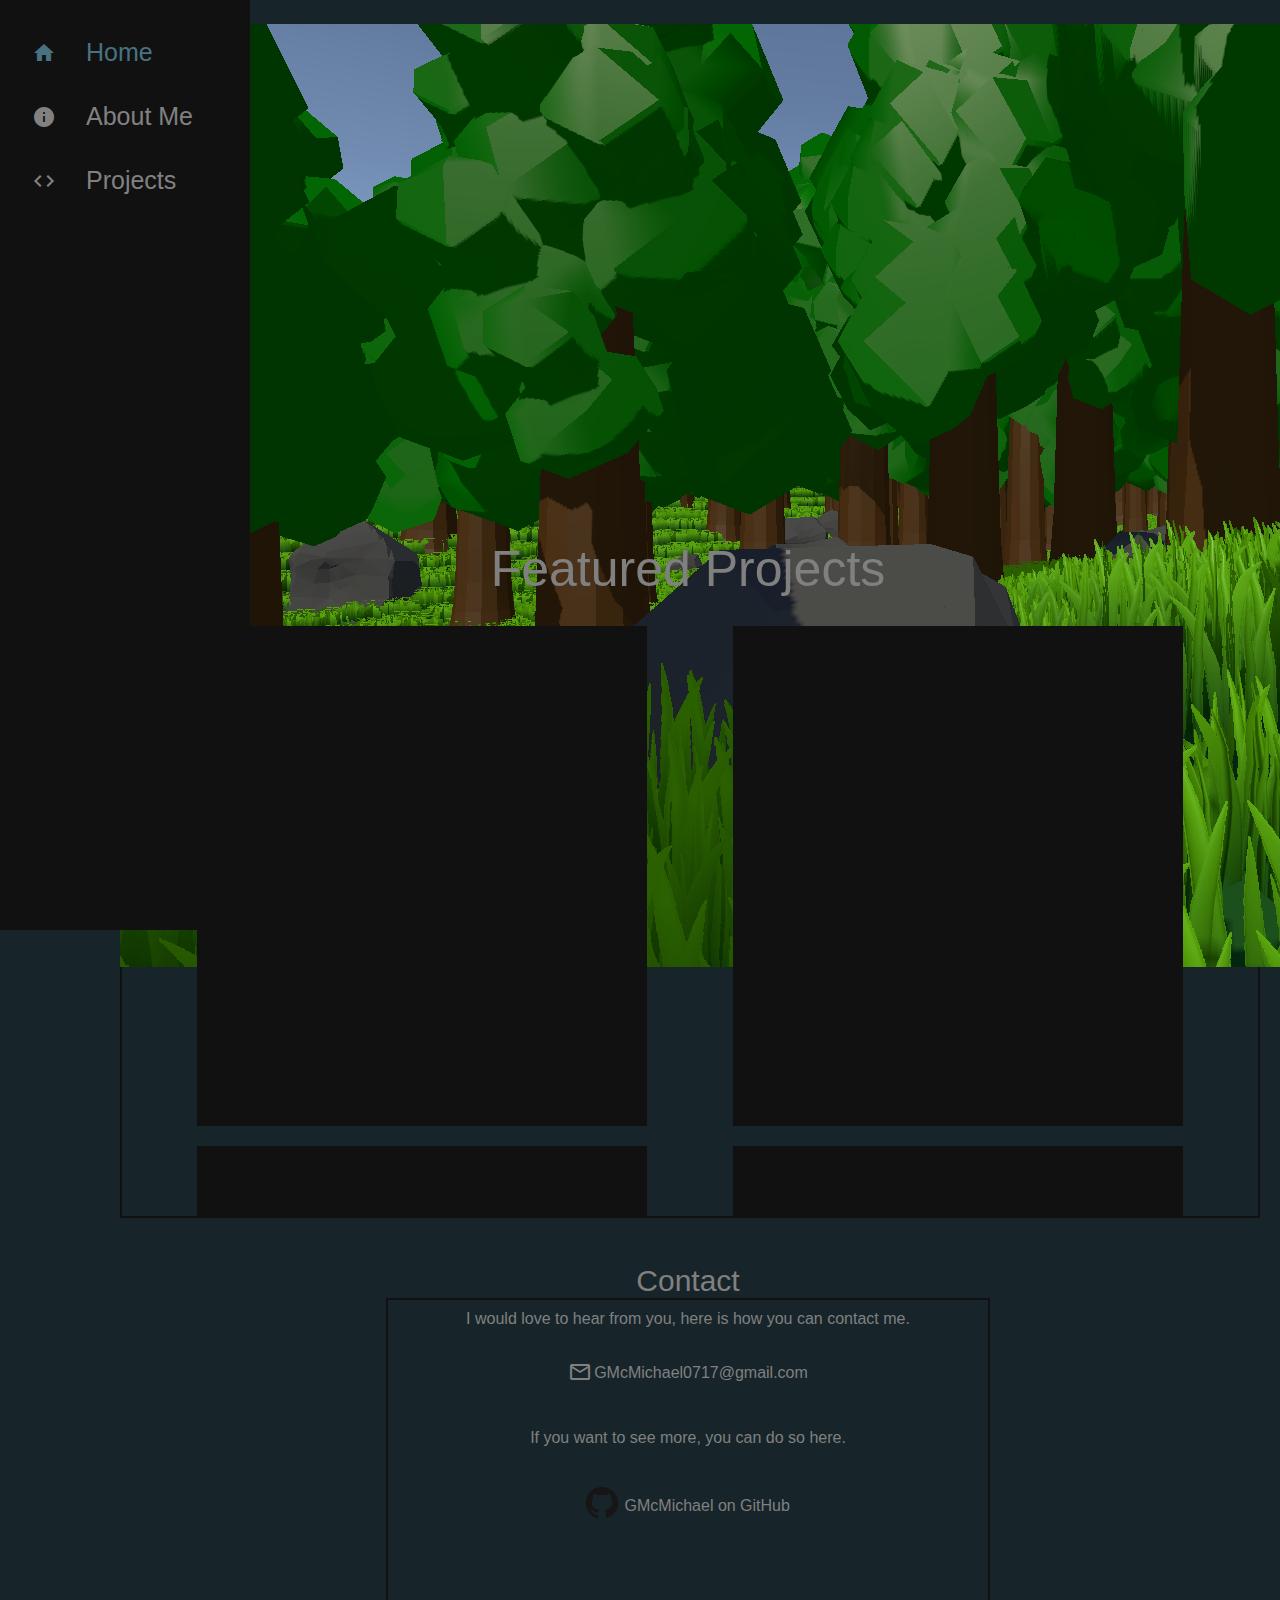
<file: index.html>
<!DOCTYPE html><!--Started December 1st 2021-->
<html lang="en">
	<head>
		<meta charset="utf-8">
		<link rel="stylesheet" href="styles.css">
		<link rel="stylesheet" href="https://fonts.googleapis.com/icon?family=Material+Icons">
		<link rel="stylesheet" href="https://fonts.googleapis.com/icon?family=Material+Icons+Outlined">
		<script src="main.js"></script>
		<link rel="icon" type="image/png" sizes="32x32" href="assets/favicon-32x32.png">
		<link rel="icon" type="image/png" sizes="16x16" href="assets/favicon-16x16.png">
		<title>Garrett McMichael</title>
	</head>
	<body>
		<!--Navbar-->
		<nav class="navbar" id="navBar" onmouseover="ToggleSidebar()" onmouseout="ToggleSidebar()">
			<a href="index.html" class="active"><i class="material-icons">home</i>Home</a><br>
			<a href="about.html"><i class="material-icons">info</i>About Me</a><br>
			<a href="projects.html"><i class="material-icons">code</i>Projects</a><br>
			<a href="#"><i class="material-icons">contact_page</i>Resume</a>
		</nav>
		<main id="mainId">
			<!--Header image-->
			<div class="headImage">
				<img src="assets/HeroImage.png"/>
			</div>
			<!--Featured projects-->
			<div class="featuredProjectsHolder">
				<div class="centeredTitle featuredProjectsTitle">Featured Projects</div>
				<div class="featuredProjects" id="fp" onclick="ToggleModal()"><!--Make animation of planet game where it is spinning and randomizing colors and terrain (and both independently) (just screen record it)-->
					<div class="projectDisplay">
						<div class="innerDisplay">
							
						</div>
					</div>
					<div class="projectDisplay">
						<div class="innerDisplay">
							
						</div>
					</div>
					<div class="projectDisplay">
						<div class="innerDisplay">
							
						</div>
					</div>
					<div class="projectDisplay">
						<div class="innerDisplay">
							
						</div>
					</div>
					<div class="projectDisplay">
						<div class="innerDisplay">
							
						</div>
					</div>
				</div>
			</div>
			<!--Contact me-->
			<div class="contactMe" id="contact">
				<div class="centeredTitle contactMeTitle">Contact</div>
				<div class="infoContainer">
					<div class="centeredTitle contactMeSubText">I would love to hear from you, here is how you can contact me.</div>
					<div class="centeredTitle contactInfo"><i class="material-icons material-icons-outlined contactIcons">email</i>GMcMichael0717@gmail.com</div>
					<div class="centeredTitle contactMeSubText">If you want to see more, you can do so here.</div>
					<div class="centeredTitle contactInfo">
						<a href="https://github.com/GMcMichael" class="GitHubLink">
							<img src="assets/GitHub-Mark-32px.png" alt="GitHub Icon" class="GitHubIcon contactIcons">
							GMcMichael on GitHub</a>
					</div>
				</div>
			</div>
		</main>
	</body>
</html>
</file>
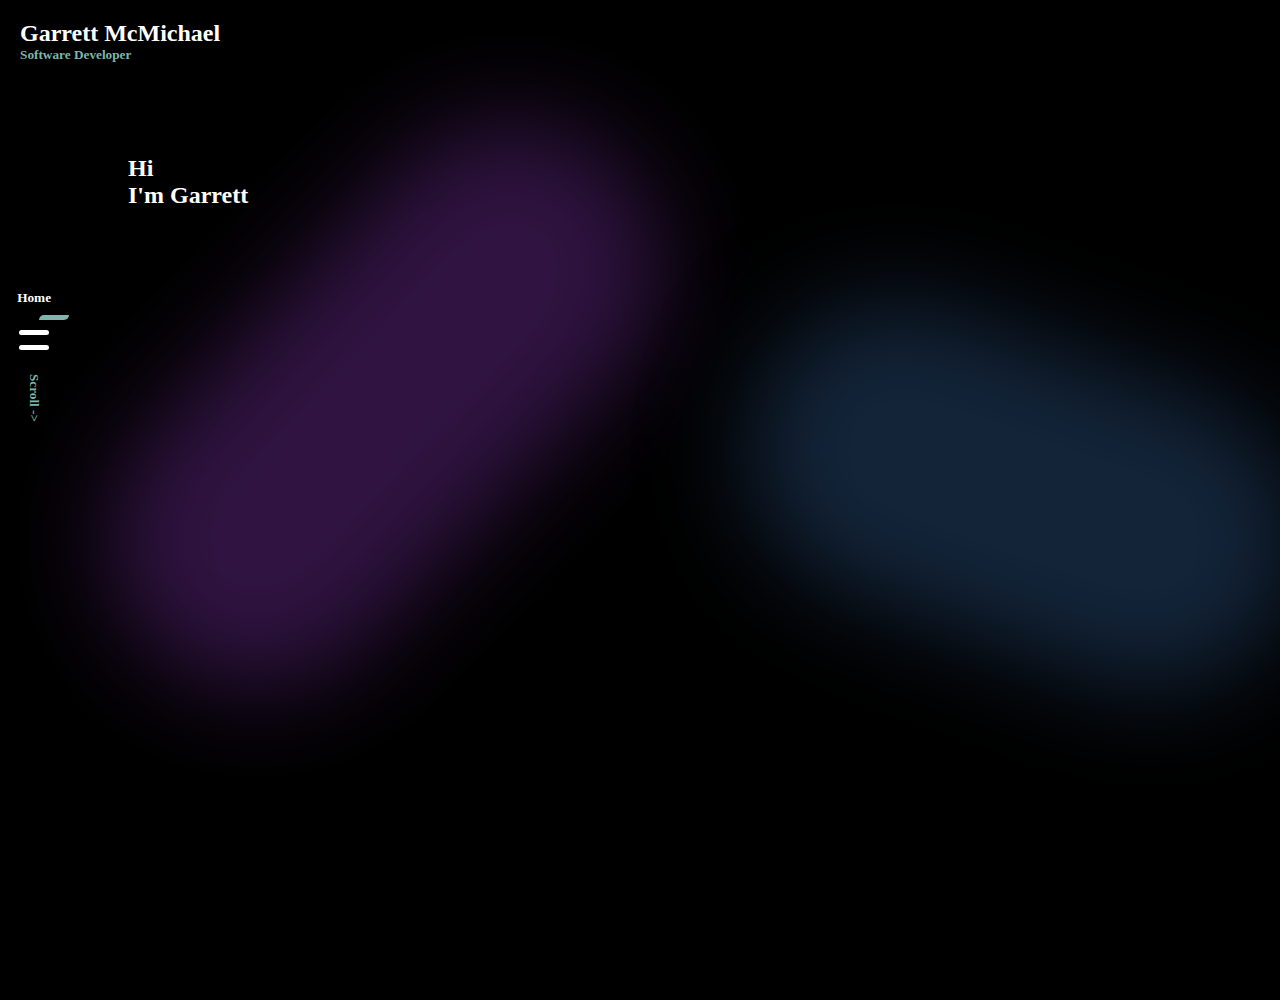
<file: portolio.html>
<!DOCTYPE html>
<html lang="en">
<head>
    <title>Garrett McMichael</title>
    <meta charset="utf-8">
    <link rel="stylesheet" href="portfolioStyles.css">
    <script src="portfolioJson.js"></script>
    <script src="portfolio.js"></script>
</head>
<body>
    <svg class="backgroundCircle">
        <line style="--circleRadius: 300" stroke="#301341" x1="20vw" y1="60vh" x2="40vw" y2="30vh" />
        <line style="--circleRadius: 300" stroke="#132439" x1="70vw" y1="50vh" x2="90vw" y2="60vh" />
    </svg>
    <div class="nameDiv" id="logo">
        <h2 class="nameText">Garrett McMichael</h2>
        <h5 class="nameSubtext">Software Developer</h5>
    </div>
    <nav>
        <div class="navText">
            <h5>Home</h5>
            <h5>Projects</h5>
            <h5>Info</h5>
        </div>
        <div class="rect activeRect" id="rect0"></div>
        <div class="rect" id="rect1"></div>
        <div class="rect" id="rect2"></div>
        <h5 class="scrollText" id="scrollText"> Scroll -></h5>
    </nav>
    <main>
        <div id="tabContainer">
            <div>
                <div class="tab Home">
                    <h2>Hi <br /> I'm Garrett</h2>
                </div>
            </div>
            <div>
                <div class="tab Projects" id="postContainer"></div>
                <div id="postNumContainer">
                    <div id="postNums">
                    </div>
                </div>
            </div>
            <div>
                <div class="tab Info">
                    Placeholder
                </div>
            </div>
        </div>
    </main>
</body>
</html>
</file>
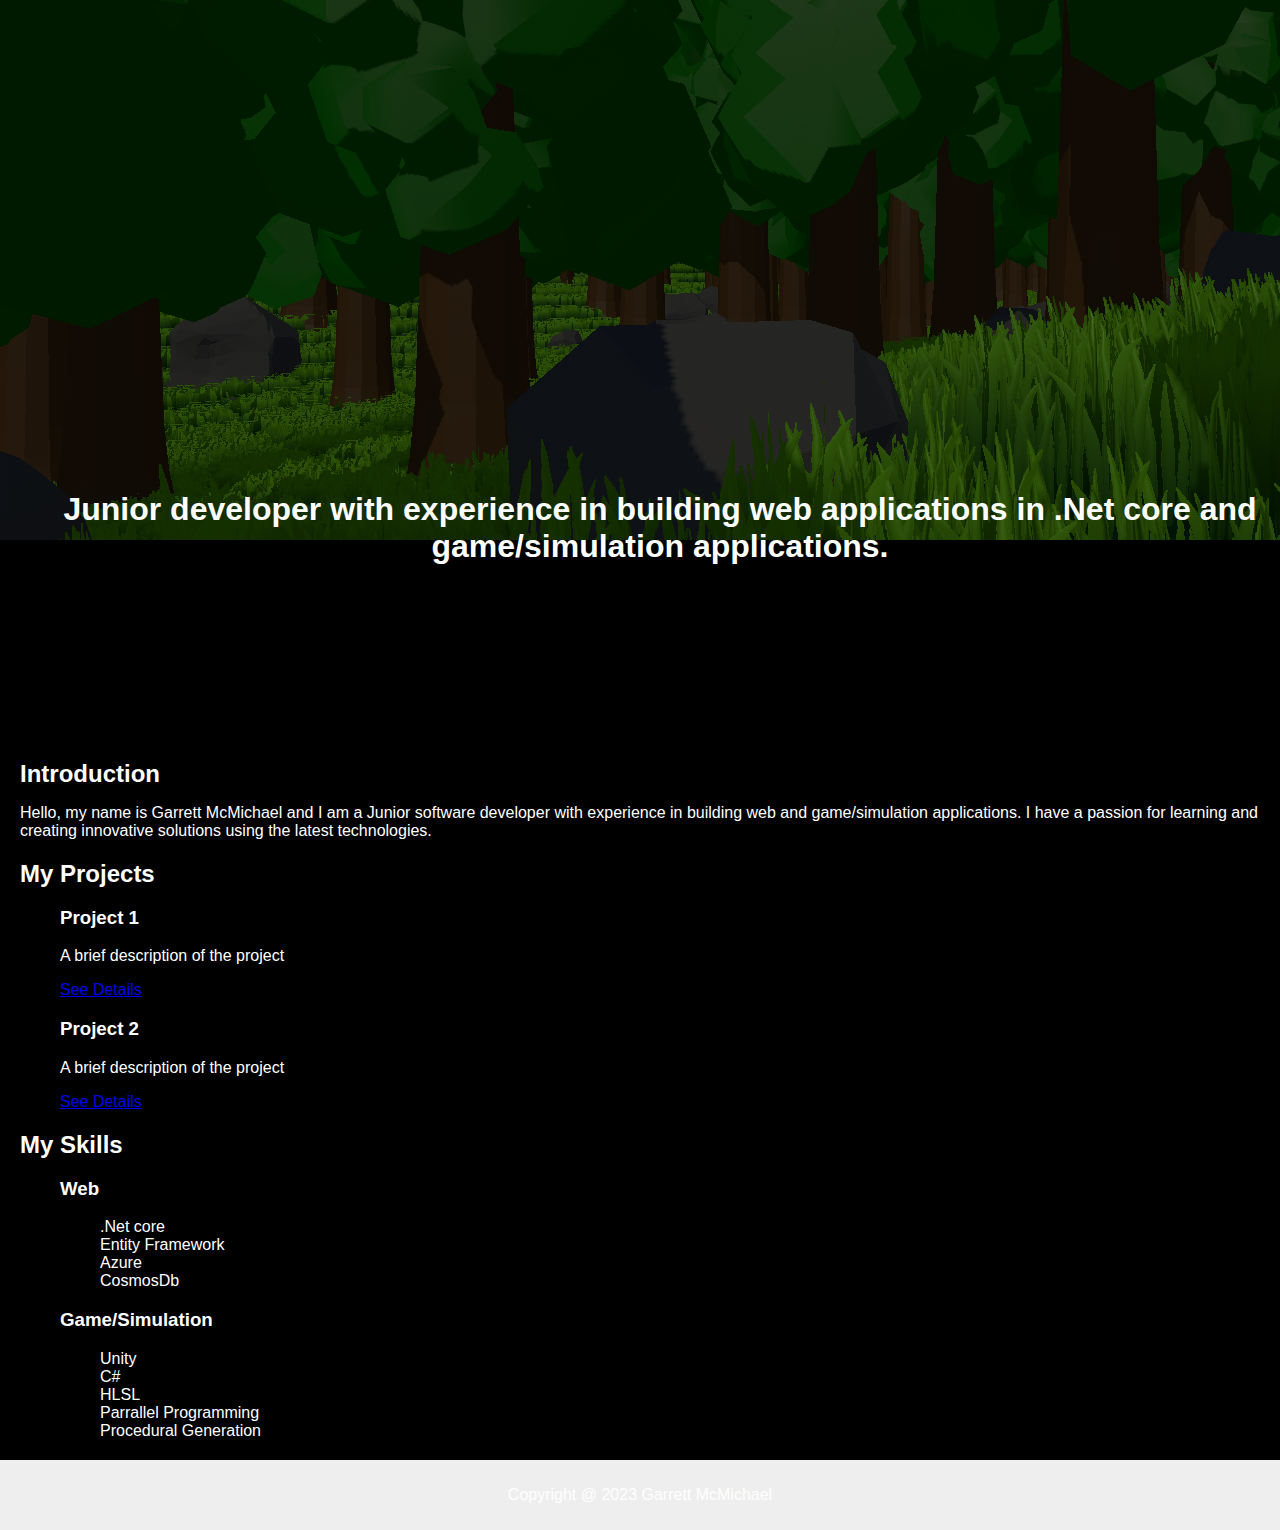
<file: Testing.html>
<!DOCTYPE html>
<html lang="en">
<head>
    <title>Garrett McMichael</title>
    <meta charset="utf-8">
    <link rel="stylesheet" href="testStyles.css">
</head>
    <body>
        <header class="heroImage">
            <!--<img class="heroImage" src="assets/HeroImage.png"/>-->
            <!--<div class="heroImage"></div>-->
            <h1 class="heroText">Junior developer with experience in building web applications in .Net core and game/simulation applications.</h1>
        </header>
        <section>
            <h2>Introduction</h2>
            <p>Hello, my name is Garrett McMichael and I am a Junior software developer with experience in building web and game/simulation applications. I have a passion for learning and creating innovative solutions using the latest technologies.</p>
        </section>
        <section>
            <h2>My Projects</h2>
            <ul>
                <li>
                    <h3>Project 1</h3>
                    <p>A brief description of the project</p>
                    <a href="#">See Details</a>
                </li>
                <li>
                    <h3>Project 2</h3>
                    <p>A brief description of the project</p>
                    <a href="#">See Details</a>
                </li>
            </ul>
        </section>
        <section>
            <h2>My Skills</h2>
            <ul>
                <li>
                    <h3>Web</h3>
                    <ul>
                        <li>.Net core</li>
                        <li>Entity Framework</li>
                        <li>Azure</li>
                        <li>CosmosDb</li>
                    </ul>
                </li>
                <li>
                    <h3>Game/Simulation</h3>
                    <ul>
                        <li>Unity</li>
                        <li>C#</li>
                        <li>HLSL</li>
                        <li>Parrallel Programming</li>
                        <li>Procedural Generation</li><!--This should be its own list with info on what ive done more specifically-->
                    </ul>
                </li>
            </ul>
        </section>
        <footer>
            <p>Copyright @ 2023 Garrett McMichael</p>
        </footer>
    </body>
</html>
</file>
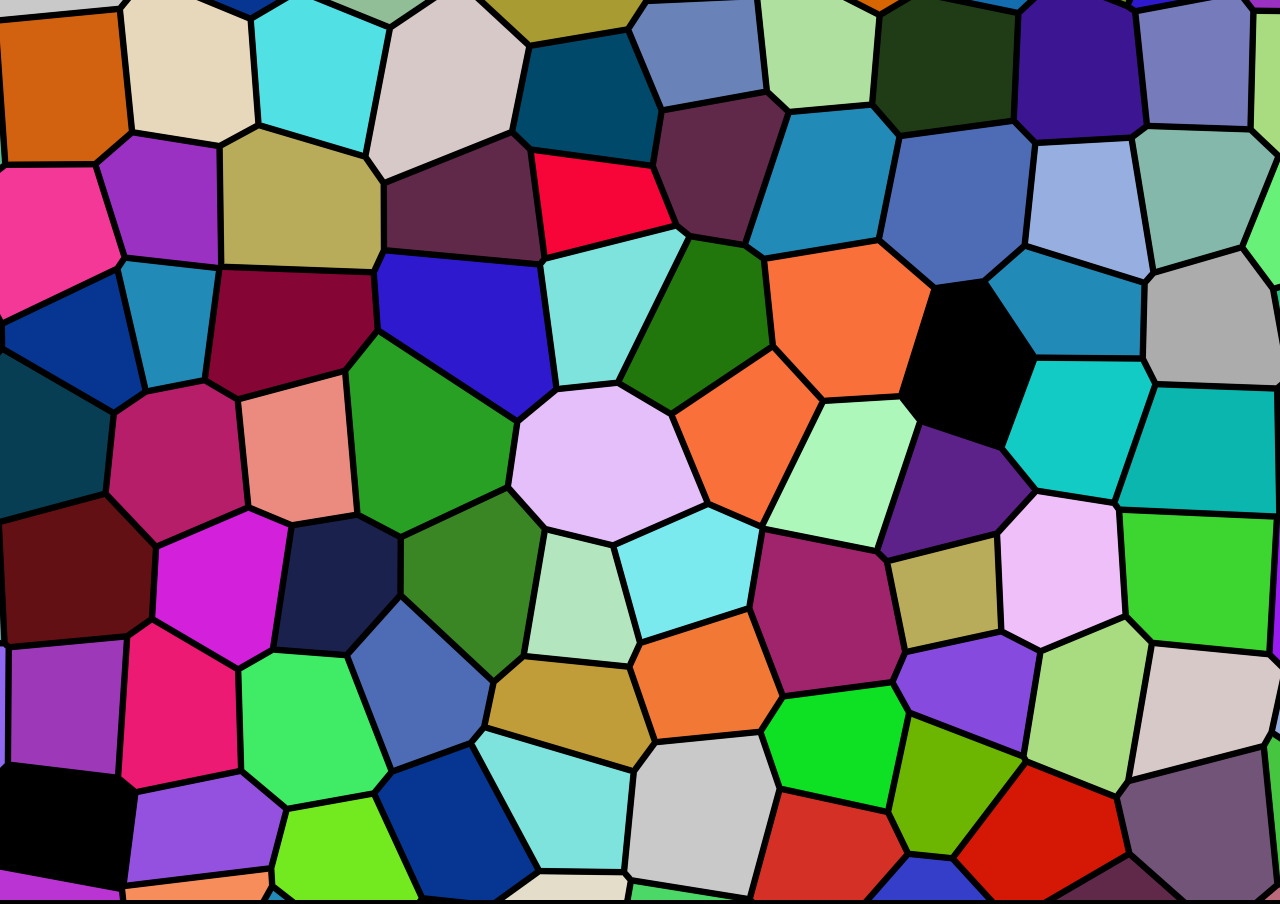
<file: Ico Death/Graphics Scenes/GraphicsScene.html>
<!DOCTYPE html>
<html lang="en">
    <head>
		<meta charset="utf-8">
        <title>Graphics Scenes</title>
        <script src="../glClasses.js"></script>
        <script src="../colors.js"></script>
        <script src="shaderSources.js"></script>
        <script src="GraphicsScene.js" defer></script>
        <style>
            body {
                margin: 0px;
                width: 100%;
                height: 100vh;
                overflow-y: hidden;
                background-color: black;
            }
        </style>
    </head>
    <body>
        <canvas></canvas>
    </body>
</html>
</file>
<file: styles.css>
body {
	background-color: #17252A;
	font-family: "Lato", sans-serif;
	min-height: 1200px;
}

main {
	margin-left: 6rem;
	padding: 1rem;
}

main > div:not(:first-child) {/*gives every element in main(except the first) a little spacing from the one above*/
	margin-top: 16px;
}

.centeredTitle {
	text-align: center;
	color: grey;
}

.material-icons {
	vertical-align: middle;
	padding-bottom: 3px;
	margin-right: 30px;
}

/*#region Navbar*/
.navbar {
	height: 100vh;
	width: 80px;/*250 px*/
	position: fixed;
	z-index: 1;/*stay on top*/
	top: 0;
	left: 0;
	background-color: #111;
	padding-top: 30px;
	transition: 0.5s;/*width 200ms ease*/
	white-space: nowrap;
	overflow-x: hidden;
}

.navbar a {
	padding: 8px 8px 8px 32px;
	text-decoration: none;
	font-size: 25px;
	color: #818181;
	display: block;
}

.navbar a:hover {
	color: #f1f1f1;
}

.navbar > .active {
	color: #497281;
}
/*#endregion Navbar*/

/*#region headImage*/
.headImage {
	width: 100%;
	background-color: #111;
	height: 500px;
}
/*#endregion headImage*/

/*#region featuredProjects*/
.featuredProjectsHolder {
	height: 678px;
}

.featuredProjectsTitle {
	font-size: 50px;
}

.featuredProjects {
	width: 100%;
	height: 600px;
	margin-top: 16px;
	display: flex;
	flex-wrap: wrap;
	justify-content: space-evenly;
	overflow-y: hidden;
	border: 2px solid  #111;
	transition: 2s;
}

.projectDisplay {
	width: 450px;
	max-width: 450px;
	height: 500px;
	padding: 10px;
}

.innerDisplay {
	width: 100%;
	height: 100%;
	background-color:#111;
}
/*#endregion featuredProjects*/

/*#region contactMe*/
.contactMe {
	width: 100%;
	margin-bottom: 32px;
}

.contactMeTitle {
	width: 100%;
	font-size: 30px;
	padding-top: 30px;
}

.contactMeSubText {
	padding-top: 10px;
}

.infoContainer {
	position: relative;
	width: 600px;
	height: 300px;
	left: 50%;
	transform: translateX(-50%);
	border: 2px solid  #111;
	color: grey;
}

.contactIcons {
	margin-right: 2px;
}

.contactInfo {
	padding: 32px 0px 32px 0px;
}

.GitHubLink {
	text-decoration: none;
	color: grey;
}

.GitHubIcon {
	position: relative;
	top: 8px;
}
/*#endregion contactMe*/

/*#region scrollbar*/
/* width */
::-webkit-scrollbar {
	width: 10px;
}

/* Track */
::-webkit-scrollbar-track {
	box-shadow: inset 0 0 5px rgb(100, 100, 100);
	border-radius: 10px;
}

/* Handle */
::-webkit-scrollbar-thumb {
	background: #111;
	border-radius: 10px;
}

/* Handle on hover */
::-webkit-scrollbar-thumb:hover {
	background: rgb(0, 0, 0);
}
/*#endregion scrollbar*/
</file>
<file: portfolioStyles.css>
:root {
    --mainColor: #000000;
    --secColor: #FFFFFF;
    --accentColor: #7CB6AC;
    --navTextWidth: 46px;
    --navTextHeight: 15px;
    --navRectWidth: 30px;
    --navRectHeight: 5px;
    --tabWidth: 80vw;
    --tabHeight: 80vh;
    --tabOffset: 0;
    --postWidth: 50%;
    --postHeight: 100%;
    --postNumWidth: 18px;
    --postNumOffset: 0;
    --postNums: 0;
}

body {
    background-color: var(--mainColor);
    color: var(--secColor);
    overflow: hidden;
}

/*background circles*/
.backgroundCircle {
    position: absolute;
    top: 0px;
    left: 0px;
    width: 100vw;
    height: 100vh;
}

.backgroundCircle line {
    position: relative;
    stroke-linecap: round;
    stroke-width: var(--circleRadius);
    filter: blur(50px);
}

/*Name*/
.nameDiv {
    position: absolute;
    top: 0px;
    left: 0px;
    margin: 20px;
    z-index: 100;
}
.nameText {
    margin: 0px;
}

.nameSubtext {
    margin: 0px;
    color: var(--accentColor);
}

/*Nav bar*/
nav {
    position: absolute;
    top: 30vh;
    left: 0px;
    margin: 20px 10px;
    z-index: 100;
}

.navText {
    overflow: hidden;
    height: var(--navTextHeight);
}

.navText h5 {
    transition-duration: 500ms;
    position: relative;
    height: var(--navTextHeight);
    transform: translateY(calc(var(--navTextHeight) * var(--tabOffset)));
    margin: 0px;
    text-align: center;
}

nav .rect {
    transition-duration: 500ms;
    margin: 10px auto 0 auto;
    background-color: var(--secColor);
    width: var(--navRectWidth);
    height: var(--navRectHeight);
    border-radius: 10px;
}

nav .activeRect {
    transform: translateX(20px);
    background-color: var(--accentColor);
    width: var(--navRectWidth);
    height: var(--navRectHeight);
    border-radius: 10px 0px 10px 0px;
}

.scrollText {
    transition-duration: 500ms;
    margin-top: 40px;
    color: var(--accentColor);
    transform: rotateZ(90deg);
}

/*Tab and Container for shifting/scrolling*/
#tabContainer::-webkit-scrollbar {
    display: none;
}
#tabContainer {
    position: absolute;
    top: 100px;
    left: 0px;
    overflow-x: hidden;
    width: 100vw;
    height: 100vh;

    -ms-overflow-style: none;
    scrollbar-width: none;
}

#tabContainer > div {
    width: 100vw;
    height: 100vh;
    transition-duration: 500ms;
    transform: translateY(calc(100vh * var(--tabOffset)));

}

.tab {
    position: relative;
    top: 55%;
    transform: translateY(-50%);
    margin: auto;
    width: var(--tabWidth);
    height: var(--tabHeight);
    overflow: hidden;
}

/*Home Tab*/
.Home {
    /*background-color: #770077;*/
}

/*Projects Tab*/
.Projects::-webkit-scrollbar {
    display: none;
}

.Projects {
    display: flex;
    flex-direction: row;
    border-radius: 50px 50px 10px 10px;
    overflow-x: initial;

    -ms-overflow-style: none;
    scrollbar-width: none;
}

.post {
    position: relative;
    flex: 0 0 auto;
    margin: 0 40px 0 40px;
    top: 0;
    left: 50%;
    transform: translateX(-50%);
    width: var(--postWidth);
    height: var(--postHeight);
    min-width: 300px;
}

.postImgContainer {
    width: 100%;
    height: 50%;
    display: flex;
    align-items: end;
}

.postImgContainer::before {
    content: "";
    position: absolute;
    width: 100%;
    height: 50%;
    top: 0px;
    right: 0px;
    bottom: 0px;
    left: 0px;
    filter: blur(5px);
    border-radius: 30px 30px 0 0;
    background-image: var(--backImg);
    background-repeat: no-repeat;
    background-attachment: fixed;
    background-size: auto 100%;
    background-position: center;
}

.postImgContainer img {
    position: relative;
    max-width: 100%;
    max-height: 100%;
    bottom: 0;
    z-index: 10;
}

.postContentContainer {
    width: 100%;
    height: 45%;
    overflow: hidden;
    border-radius: 0 0 10px 10px;
}

.postContentContainer::before {
    content: "";
    position: absolute;
    background-color: #555555;
    opacity: 0.25;
    width: 100%;
    height: 45%;
    overflow: hidden;
    border-radius: 0 0 10px 10px;
}

.postContentContainer::after {
    content: "";
    position: absolute;
    top: 50%;
    width: 100%;
    height: 45%;
    overflow: hidden;
    border-radius: 0 0 10px 10px;
    background: linear-gradient(to bottom, rgba(20,20,20,0) 0%, rgba(20,20,20,0) 70%, rgba(20,20,20,1) 100%);
    z-index: 11;
}

.postContentContainer h2 {
    position: relative;
    margin: 0px 0px 0px 2%;
    z-index: 10;
}

.postContentContainer p {
    position: relative;
    margin: 0px 2% 0px 2%;
    z-index: 10;
    overflow: hidden;
}

.postContentContainer button {
    position: absolute;
    z-index: 12;
    top: 91%;
    right: 2%;
    color: var(--accentColor);
    opacity: 0.8;
    transition-duration: 200ms;

    cursor: pointer;
    border: none;
    background: none;
}

.postContentContainer button:hover {
    transform: scale(1.1);
}

#postNumContainer {
    position: absolute;
    width: var(--postNumWidth);
    height: 18px;
    left: 50vw;
    transform: translateX(-50%);
    top: 94vh;
    overflow: hidden;
}

#postNums {
    width: calc(var(--postNumWidth) * var(--postNums));
    margin: 0px;
}

.postNumItem {
    position: relative;
    display: inline-block;
    transform: translateX(calc(var(--postNumWidth) * var(--postNumOffset)));
    transition-duration: 200ms;
    width: var(--postNumWidth);
    height: 18px;
    text-align: center;
}

/*Info Tab*/
.Info {

}
</file>
<file: testStyles.css>
body {
    font-family: Arial, sans-serif;
    background-color: black;
    color: white;
    overflow-x: hidden;
    margin: 0px;
}
.heroImage {
    background-image: linear-gradient(rgba(0,0,0,0.5), rgba(0,0,0,0.5)), url("assets/HeroImage.png");
    width: 100%;
    min-height: 700px;
    position: relative;
    bottom: 200px;
}
.heroText {
    text-align: center;
    position: relative;
    bottom: -650px;
}
header {
    background-color: #eee;
    padding: 20px;
}
section {
    margin: 20px;
}
section h2 {
    margin-bottom: 10px;
}
section ul {
    list-style: none;
}
footer {
    background-color: #eee;
    padding: 10px;
    text-align: center;
}
</file>
